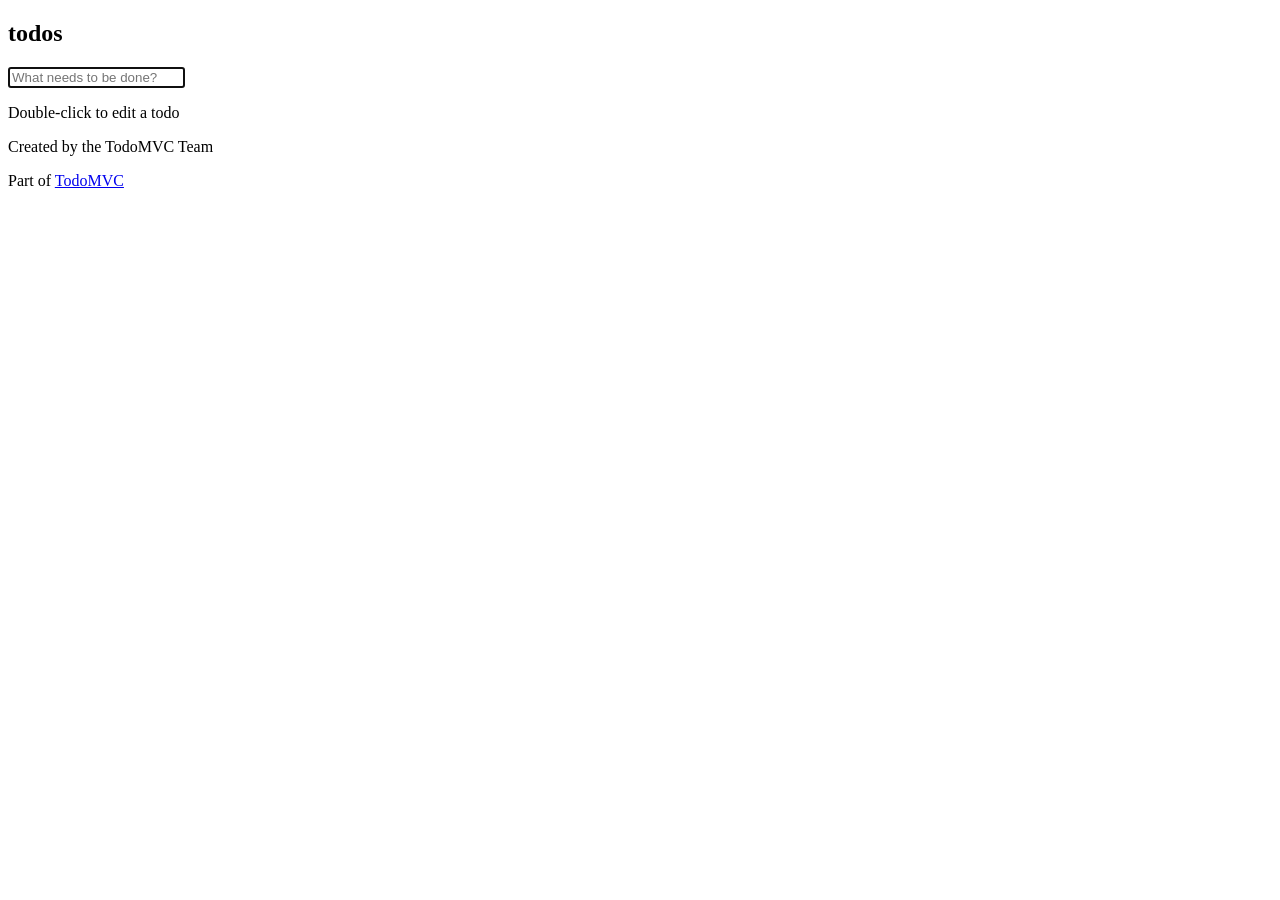
<file: yanzhen/web/todomvc/index.html>
<!DOCTYPE html>
<html lang="en" data-framework="javascript-es6">
        <meta charset="UTF-8" />
        <meta name="description" content="A TodoMVC written with JavaScript es5 features." />
        <meta name="viewport" content="width=device-width, initial-scale=1.0" />
        <meta http-equiv="X-UA-Compatible" content="ie=edge" />
        <title>TodoMVC: JavaScript Es6 Webpack</title>
    </head>
    <body>
        <section class="todoapp">
            <header class="header">
                <h1>todos</h1>
                <input class="new-todo" placeholder="What needs to be done?" autofocus />
            </header>
            <main class="main">
                <div class="toggle-all-container">
                    <input class="toggle-all" type="checkbox" />
                    <label class="toggle-all-label" for="toggle-all">Mark all as complete</label>
                </div>
                <ul class="todo-list"></ul>
            </main>
            <footer class="footer">
                <span class="todo-count"></span>
                <ul class="filters">
                    <li>
                        <a href="#/" class="selected">All</a>
                    </li>
                    <li>
                        <a href="#/active">Active</a>
                    </li>
                    <li>
                        <a href="#/completed">Completed</a>
                    </li>
                </ul>
                <button class="clear-completed">Clear completed</button>
            </footer>
        </section>
        <footer class="info">
            <p>Double-click to edit a todo</p>
			<p>Created by the TodoMVC Team</p>
			<p>Part of <a href="http://todomvc.com">TodoMVC</a></p>
        </footer>
		<link rel="stylesheet" href="./app.css"><script type="module" src="./app.js"></script>
    </body>
</html>
</file>
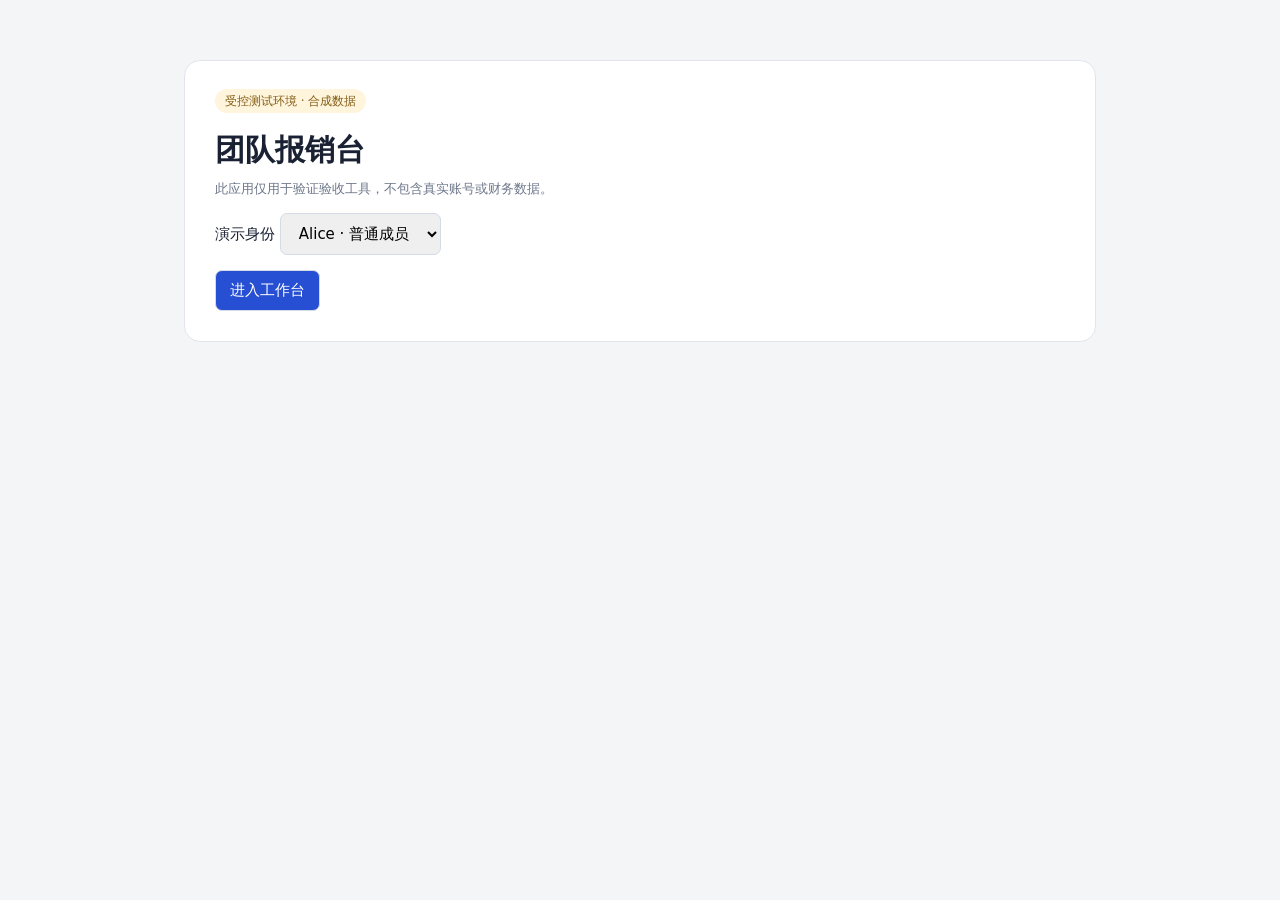
<file: yanzhen/web/demo.html>
<!doctype html>
<html lang="zh-CN">
  <meta charset="utf-8" /><meta
    name="viewport"
    content="width=device-width,initial-scale=1"
  /><title>报销系统 · 验真测试环境</title>
  <style>
    body {
      font: 15px system-ui;
      background: #f4f5f7;
      color: #192133;
      margin: 0;
    }
    main {
      max-width: 850px;
      margin: 60px auto;
      padding: 30px;
      background: white;
      border: 1px solid #e1e5eb;
      border-radius: 16px;
    }
    small {
      color: #6d778a;
    }
    h1 {
      margin-bottom: 8px;
    }
    button,
    select,
    input {
      font: inherit;
      padding: 10px 14px;
      border: 1px solid #d4dbe6;
      border-radius: 7px;
    }
    button {
      background: #264fd4;
      color: white;
      cursor: pointer;
    }
    table {
      width: 100%;
      border-collapse: collapse;
      margin: 25px 0;
    }
    td,
    th {
      text-align: left;
      padding: 13px;
      border-bottom: 1px solid #e5e9ef;
    }
    label {
      display: block;
      margin: 15px 0;
    }
    input {
      width: 70%;
    }
    #message {
      min-height: 25px;
      color: #315341;
    }
    .badge {
      background: #fff4dc;
      color: #835d14;
      padding: 5px 10px;
      border-radius: 30px;
      font-size: 12px;
    }
  </style>
  <main>
    <span class="badge">受控测试环境 · 合成数据</span>
    <h1>团队报销台</h1>
    <small>此应用仅用于验证验收工具，不包含真实账号或财务数据。</small>
    <section id="login">
      <label
        >演示身份
        <select aria-label="演示身份" id="user">
          <option value="alice">Alice · 普通成员</option>
          <option value="bob">Bob · 普通成员</option>
          <option value="admin">管理员</option>
        </select></label
      ><button id="signin">进入工作台</button>
    </section>
    <section id="workspace" hidden>
      <h2 id="greeting"></h2>
      <table>
        <thead>
          <tr>
            <th>编号</th>
            <th>归属</th>
            <th>金额</th>
            <th>状态</th>
            <th>说明</th>
          </tr>
        </thead>
        <tbody id="records"></tbody>
      </table>
      <div id="edit">
        <label>报销说明 <input aria-label="报销说明" id="note" /></label
        ><button data-testid="save-note" data-action="save-note">
          __SAVE_LABEL__
        </button>
      </div>
      <p id="message" role="status"></p>
    </section>
  </main>
  <script>
    const base = "/demo/__RUN_ID__/api";
    const key = "yz-demo-__RUN_ID__";
    let token = sessionStorage.getItem(key);
    let username = sessionStorage.getItem(key + "-user");
    async function api(path, method = "GET", body) {
      const r = await fetch(base + path, {
        method,
        headers: {
          "Content-Type": "application/json",
          ...(token ? { Authorization: "Bearer " + token } : {}),
        },
        ...(body ? { body: JSON.stringify(body) } : {}),
      });
      const d = await r.json();
      if (!r.ok) throw new Error(d.detail || r.status);
      return d;
    }
    async function load() {
      const d = await api("/records");
      document.querySelector("#login").hidden = true;
      document.querySelector("#workspace").hidden = false;
      document.querySelector("#greeting").textContent = username + " 的报销单";
      const tbody = document.querySelector("#records");
      tbody.replaceChildren();
      for (const record of d.records) {
        const tr = document.createElement("tr");
        for (const field of ["id", "owner", "amount", "status", "note"]) {
          const td = document.createElement("td");
          td.textContent = record[field];
          tr.append(td);
        }
        tbody.append(tr);
      }
      const own = d.records.find((x) => x.id === 2);
      document.querySelector("#edit").hidden = !own;
      if (own) document.querySelector("#note").value = own.note;
    }
    document.querySelector("#signin").onclick = async () => {
      try {
        username = document.querySelector("#user").value;
        const d = await api("/login", "POST", { username });
        token = d.token;
        sessionStorage.setItem(key, token);
        sessionStorage.setItem(key + "-user", username);
        await load();
      } catch (e) {
        alert(e.message);
      }
    };
    document.querySelector('[data-testid="save-note"]').onclick = async () => {
      try {
        await api("/records/2", "PATCH", {
          note: document.querySelector("#note").value,
        });
        document.querySelector("#message").textContent = "保存成功";
      } catch (e) {
        document.querySelector("#message").textContent = e.message;
      }
    };
    if (token)
      load().catch(() => {
        sessionStorage.removeItem(key);
        document.querySelector("#login").hidden = false;
      });
  </script>
</html>
</file>
<file: yanzhen/web/todomvc/app.css>
.toggle-graph {
    float: left;
    margin-left: 16px;
    cursor: pointer;
    position: relative;
    z-index: 1;
}
.toggle-graph svg {
    height: 20px;
    width: 20px;
}
.toggle-graph svg path {
    fill: #777;
}

.toggle-graph.active svg path,
.toggle-graph:hover svg path,
.toggle-graph:focus svg path {
    fill: black;
}
</file>
